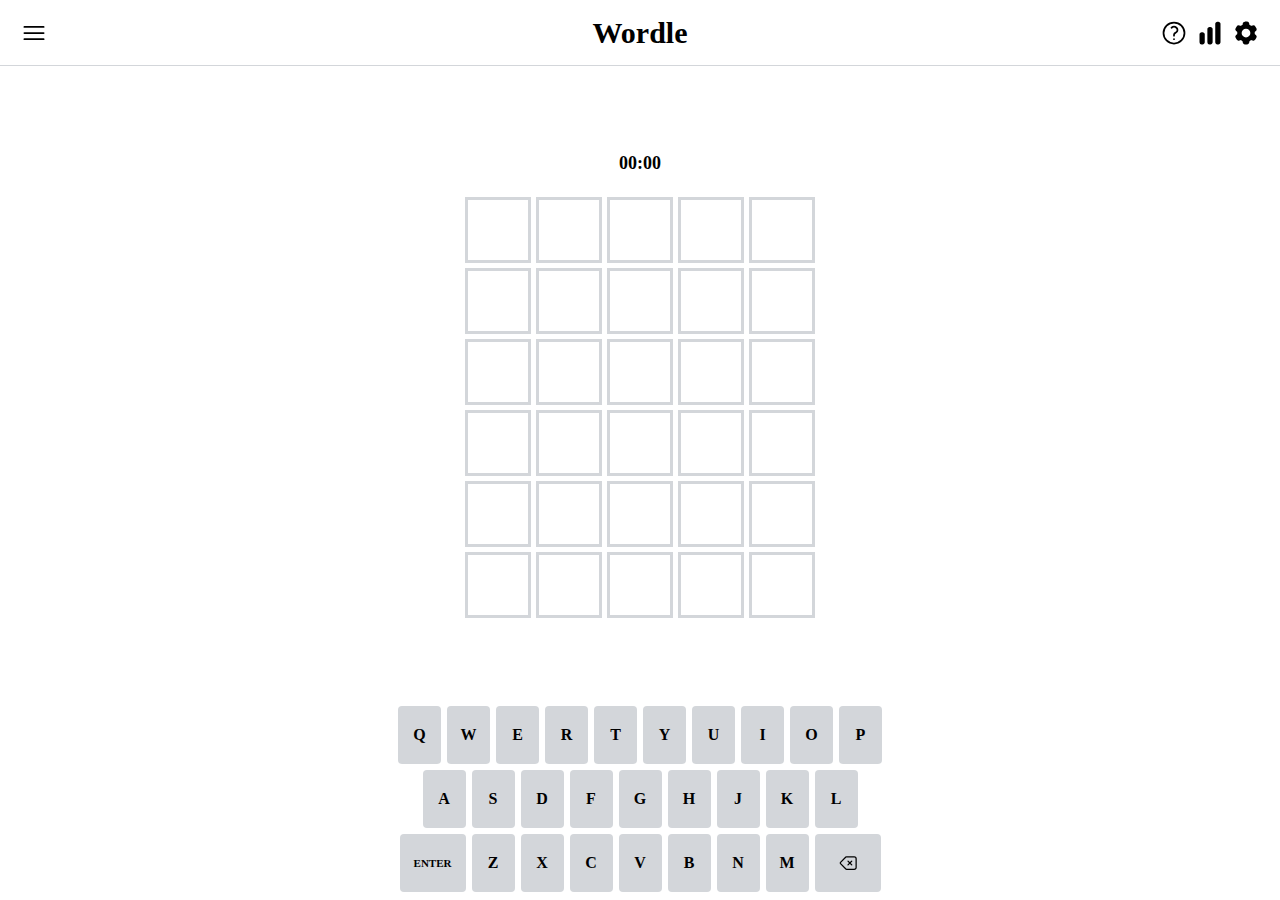
<file: index.html>
<!DOCTYPE html>
<html lang="en">
<head>
   <meta charset="UTF-8">
   <meta name="viewport" content="width=device-width, initial-scale=1.0">
   <title>Easy Wordle</title>
   <link rel="stylesheet" href="css/style.css" />
</head>
<body>
   <header>
      <div class="header-icons left">
         <svg xmlns="http://www.w3.org/2000/svg" viewBox="0 0 24 24" fill="currentColor" class="w-6 h-6">
            <path fill-rule="evenodd" d="M3 6.75A.75.75 0 0 1 3.75 6h16.5a.75.75 0 0 1 0 1.5H3.75A.75.75 0 0 1 3 6.75ZM3 12a.75.75 0 0 1 .75-.75h16.5a.75.75 0 0 1 0 1.5H3.75A.75.75 0 0 1 3 12Zm0 5.25a.75.75 0 0 1 .75-.75h16.5a.75.75 0 0 1 0 1.5H3.75a.75.75 0 0 1-.75-.75Z" clip-rule="evenodd" />
         </svg>          
      </div>
      <h2>Wordle</h2>
      <div class="header-icons right">
         <svg xmlns="http://www.w3.org/2000/svg" fill="none" viewBox="0 0 24 24" stroke-width="1.5" stroke="currentColor" class="w-6 h-6">
            <path stroke-linecap="round" stroke-linejoin="round" d="M9.879 7.519c1.171-1.025 3.071-1.025 4.242 0 1.172 1.025 1.172 2.687 0 3.712-.203.179-.43.326-.67.442-.745.361-1.45.999-1.45 1.827v.75M21 12a9 9 0 1 1-18 0 9 9 0 0 1 18 0Zm-9 5.25h.008v.008H12v-.008Z" />
         </svg>
         <svg xmlns="http://www.w3.org/2000/svg" viewBox="0 0 24 24" fill="currentColor" class="w-6 h-6">
            <path d="M18.375 2.25c-1.035 0-1.875.84-1.875 1.875v15.75c0 1.035.84 1.875 1.875 1.875h.75c1.035 0 1.875-.84 1.875-1.875V4.125c0-1.036-.84-1.875-1.875-1.875h-.75ZM9.75 8.625c0-1.036.84-1.875 1.875-1.875h.75c1.036 0 1.875.84 1.875 1.875v11.25c0 1.035-.84 1.875-1.875 1.875h-.75a1.875 1.875 0 0 1-1.875-1.875V8.625ZM3 13.125c0-1.036.84-1.875 1.875-1.875h.75c1.036 0 1.875.84 1.875 1.875v6.75c0 1.035-.84 1.875-1.875 1.875h-.75A1.875 1.875 0 0 1 3 19.875v-6.75Z" />
         </svg>
         <svg xmlns="http://www.w3.org/2000/svg" viewBox="0 0 24 24" fill="currentColor" class="w-6 h-6">
            <path fill-rule="evenodd" d="M11.078 2.25c-.917 0-1.699.663-1.85 1.567L9.05 4.889c-.02.12-.115.26-.297.348a7.493 7.493 0 0 0-.986.57c-.166.115-.334.126-.45.083L6.3 5.508a1.875 1.875 0 0 0-2.282.819l-.922 1.597a1.875 1.875 0 0 0 .432 2.385l.84.692c.095.078.17.229.154.43a7.598 7.598 0 0 0 0 1.139c.015.2-.059.352-.153.43l-.841.692a1.875 1.875 0 0 0-.432 2.385l.922 1.597a1.875 1.875 0 0 0 2.282.818l1.019-.382c.115-.043.283-.031.45.082.312.214.641.405.985.57.182.088.277.228.297.35l.178 1.071c.151.904.933 1.567 1.85 1.567h1.844c.916 0 1.699-.663 1.85-1.567l.178-1.072c.02-.12.114-.26.297-.349.344-.165.673-.356.985-.57.167-.114.335-.125.45-.082l1.02.382a1.875 1.875 0 0 0 2.28-.819l.923-1.597a1.875 1.875 0 0 0-.432-2.385l-.84-.692c-.095-.078-.17-.229-.154-.43a7.614 7.614 0 0 0 0-1.139c-.016-.2.059-.352.153-.43l.84-.692c.708-.582.891-1.59.433-2.385l-.922-1.597a1.875 1.875 0 0 0-2.282-.818l-1.02.382c-.114.043-.282.031-.449-.083a7.49 7.49 0 0 0-.985-.57c-.183-.087-.277-.227-.297-.348l-.179-1.072a1.875 1.875 0 0 0-1.85-1.567h-1.843ZM12 15.75a3.75 3.75 0 1 0 0-7.5 3.75 3.75 0 0 0 0 7.5Z" clip-rule="evenodd" />
         </svg>
      </div>
   </header>

   <main>
      <div id="timer">00:00</div>
      <div class="board-row row-0">
         <div class="board-block" data-index="00"></div>
         <div class="board-block" data-index="01"></div>
         <div class="board-block" data-index="02"></div>
         <div class="board-block" data-index="03"></div>
         <div class="board-block" data-index="04"></div>
      </div>
      <div class="board-row row-1">
         <div class="board-block" data-index="10"></div>
         <div class="board-block" data-index="11"></div>
         <div class="board-block" data-index="12"></div>
         <div class="board-block" data-index="13"></div>
         <div class="board-block" data-index="14"></div>
      </div>
      <div class="board-row row-2">
         <div class="board-block" data-index="20"></div>
         <div class="board-block" data-index="21"></div>
         <div class="board-block" data-index="22"></div>
         <div class="board-block" data-index="23"></div>
         <div class="board-block" data-index="24"></div>
      </div>
      <div class="board-row row-3">
         <div class="board-block" data-index="30"></div>
         <div class="board-block" data-index="31"></div>
         <div class="board-block" data-index="32"></div>
         <div class="board-block" data-index="33"></div>
         <div class="board-block" data-index="34"></div>
      </div>
      <div class="board-row row-4">
         <div class="board-block" data-index="40"></div>
         <div class="board-block" data-index="41"></div>
         <div class="board-block" data-index="42"></div>
         <div class="board-block" data-index="43"></div>
         <div class="board-block" data-index="44"></div>
      </div>
      <div class="board-row row-5">
         <div class="board-block" data-index="50"></div>
         <div class="board-block" data-index="51"></div>
         <div class="board-block" data-index="52"></div>
         <div class="board-block" data-index="53"></div>
         <div class="board-block" data-index="54"></div>
      </div>
   </main>

   <footer>
      <div class="keybord-row row-1">
         <div class="keyboard-column" data-key="Q">Q</div>
         <div class="keyboard-column" data-key="W">W</div>
         <div class="keyboard-column" data-key="E">E</div>
         <div class="keyboard-column" data-key="R">R</div>
         <div class="keyboard-column" data-key="T">T</div>
         <div class="keyboard-column" data-key="Y">Y</div>
         <div class="keyboard-column" data-key="U">U</div>
         <div class="keyboard-column" data-key="I">I</div>
         <div class="keyboard-column" data-key="O">O</div>
         <div class="keyboard-column" data-key="P">P</div>
      </div>
      <div class="keybord-row row-2">
         <div class="keyboard-column" data-key="A">A</div>
         <div class="keyboard-column" data-key="S">S</div>
         <div class="keyboard-column" data-key="D">D</div>
         <div class="keyboard-column" data-key="F">F</div>
         <div class="keyboard-column" data-key="G">G</div>
         <div class="keyboard-column" data-key="H">H</div>
         <div class="keyboard-column" data-key="J">J</div>
         <div class="keyboard-column" data-key="K">K</div>
         <div class="keyboard-column" data-key="L">L</div>
      </div>
      <div class="keybord-row row-3">
         <div class="keyboard-column" data-key="ENTER">ENTER</div>
         <div class="keyboard-column" data-key="Z">Z</div>
         <div class="keyboard-column" data-key="X">X</div>
         <div class="keyboard-column" data-key="C">C</div>
         <div class="keyboard-column" data-key="V">V</div>
         <div class="keyboard-column" data-key="B">B</div>
         <div class="keyboard-column" data-key="N">N</div>
         <div class="keyboard-column" data-key="M">M</div>
         <div class="keyboard-column" data-key="BACK">
            <svg xmlns="http://www.w3.org/2000/svg" fill="none" viewBox="0 0 24 24" stroke-width="1.5" stroke="currentColor" class="w-6 h-6">
               <path stroke-linecap="round" stroke-linejoin="round" d="M12 9.75 14.25 12m0 0 2.25 2.25M14.25 12l2.25-2.25M14.25 12 12 14.25m-2.58 4.92-6.374-6.375a1.125 1.125 0 0 1 0-1.59L9.42 4.83c.21-.211.497-.33.795-.33H19.5a2.25 2.25 0 0 1 2.25 2.25v10.5a2.25 2.25 0 0 1-2.25 2.25h-9.284c-.298 0-.585-.119-.795-.33Z" />
            </svg>
         </div>
      </div>
   </footer>
   <script src="js/index.js"></script>
</body>
</html>
</file>
<file: css/style.css>
@import "./reset.css";
@import "./header.css";
@import "./main.css";
@import "./footer.css";

body {display: flex;flex-direction: column;justify-content: space-between;align-items: center;height: 100vh;width: 100vw;}
</file>
